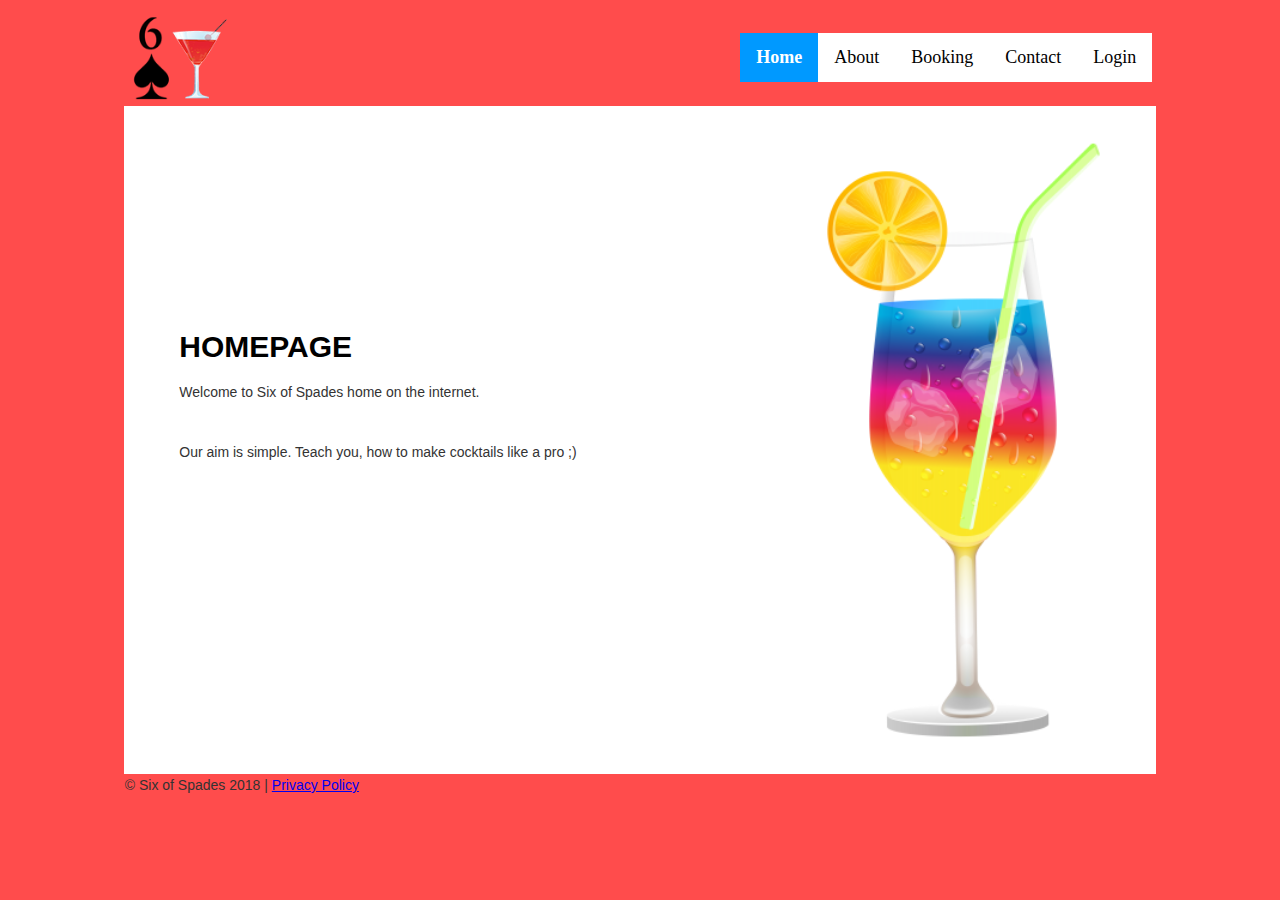
<file: index.html>
<html>
<head>
<meta http-equiv="Content-Type" content="text/html; charset=UTF-8" />
<title>Home | Six of Spades</title>
<link rel="icon" href="images/icon.ico" type="image/x-icon"/>
<link href="stylesheet.css" rel="stylesheet" type="text/css" />
</head>

<body>
<div align="center">
  <table width="82%" border="0">
    <tr>
      <td>
      <div style="float:left;"></div>
      
      <div style="float: right; font-family: Verdana, Geneva, sans-serif; font-size: 20px !important;"></div>
        
        
        
        </span>
        <table width="100%" border="0">
          <tr>
            <td width="114"><span style="float:left;"><a href="index.html"><img src="images/logo.png" width="104" height="86"></a></span></td>
            <td width="509"><div align="right">
              <ul>
                <li><a class="active" href="index.html">Home</a></li>
                <li><a href="about.html">About</a></li>
                <li><a href="booking.html">Booking</a></li>                <li><a href="contact.html">Contact</a>
                <li><a href="login.html">Login</a></li>
              </ul>
            </div>
            </td>
          </tr>
      </table></td>
    </tr>
    <tr>
      <td bgcolor="#FFFFFF"><p>&nbsp;</p>
        <div align="center">
          <table width="90%" border="0">
            <tr>
              <td width="70%" class="text"><h1>homepage</h1>
                <p>Welcome to Six of Spades home on the internet. </p>
                <p>&nbsp;</p>
                <p>Our aim is simple. Teach you, how to make cocktails like a pro ;) </p>
                <p>&nbsp;</p>
                <p>&nbsp;</p>
                <p>&nbsp;</p></td>
              <td width="30%"><div align="center"><img src="images/home-img.png" width="275" height="600" align="middle"></div></td>
            </tr>
          </table>
        </div>
      <p>&nbsp;</p></td>
    </tr>
    <tr>
      <td><p>© Six of Spades 2018 | <a href="privacypolicy.html">Privacy Policy</a></p></td>
    </tr>
  </table>
</div>
</body>
</html>
</file>
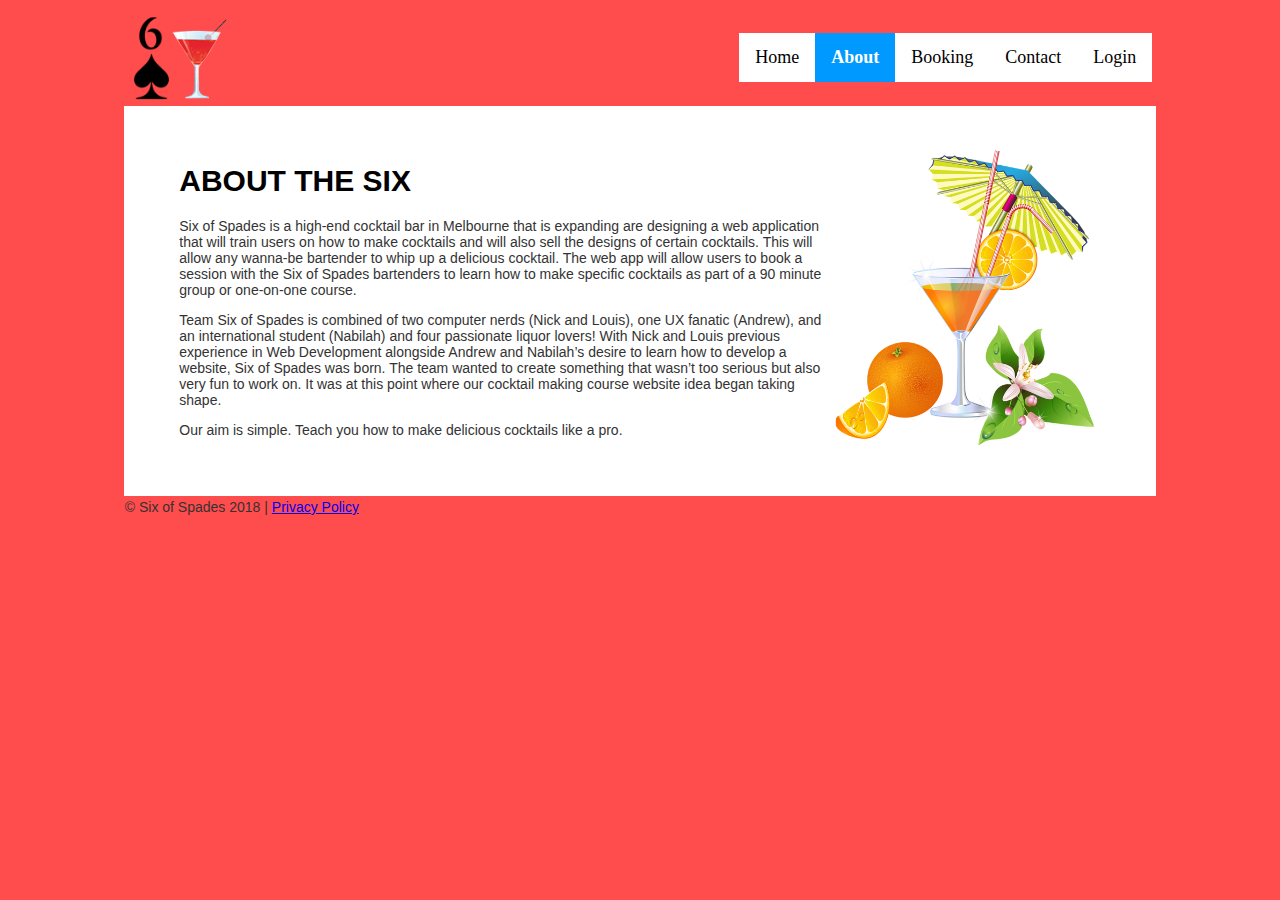
<file: about.html>
<html>
<head>
<meta http-equiv="Content-Type" content="text/html; charset=UTF-8" />
<title>About | Six of Spades</title>
<link rel="icon" href="images/icon.ico" type="image/x-icon"/>
<link href="stylesheet.css" rel="stylesheet" type="text/css" />
</head>

<body>
<div align="center">
  <table width="82%" border="0">
    <tr>
      <td>
      <div style="float:left;"></div>
      
      <div style="float: right; font-family: Verdana, Geneva, sans-serif; font-size: 20px !important;"></div>
        
        
        
        </span>
        <table width="100%" border="0">
          <tr>
            <td width="114"><span style="float:left;"><a href="index.html"><img src="images/logo.png" width="104" height="86"></a></span></td>
            <td width="509"><div align="right">
              <ul>
                <li><a href="index.html">Home</a></li>
                <li><a class="active" href="about.html">About</a></li>
                <li><a href="booking.html">Booking</a></li>                <li><a href="contact.html">Contact</a>
                <li><a href="login.html">Login</a></li>
              </ul>
            </div>
            </td>
          </tr>
      </table></td>
    </tr>
    <tr>
      <td bgcolor="#FFFFFF"><p>&nbsp;</p>
        <div align="center">
          <table width="90%" border="0">
            <tr>
              <td width="70%" class="text"><h1>About the Six</h1>
                <p>Six of Spades is a high-end cocktail bar in Melbourne that is expanding are designing a web application that will train users on how to make cocktails and will also sell the designs of certain cocktails. This will allow any wanna-be bartender to whip up a delicious cocktail. The web app will allow users to book a session with the Six of Spades bartenders to learn how to make specific cocktails as part of a 90 minute group or one-on-one course.</p>
              <p>Team Six of Spades is combined of two computer nerds (Nick and Louis), one UX fanatic (Andrew), and an international student (Nabilah) and four passionate liquor lovers! With Nick and Louis previous experience in Web Development alongside Andrew and Nabilah&rsquo;s desire to learn how to develop a website, Six of Spades was born. The team wanted to create something that wasn&rsquo;t too serious but also very fun to work on. It was at this point where our cocktail making course website idea began taking shape.</p>
              <p>Our aim is simple. Teach you how to make delicious cocktails like a pro.</p></td>
              <td width="30%"><div align="center"><img src="images/cocktail.png" width="275" height="322" align="middle"></div></td>
            </tr>
          </table>
        </div>
      <p>&nbsp;</p></td>
    </tr>
    <tr>
      <td><p>© Six of Spades 2018 | <a href="privacypolicy.html">Privacy Policy</a></p></td>
    </tr>
  </table>
</div>
</body>
</html>
</file>
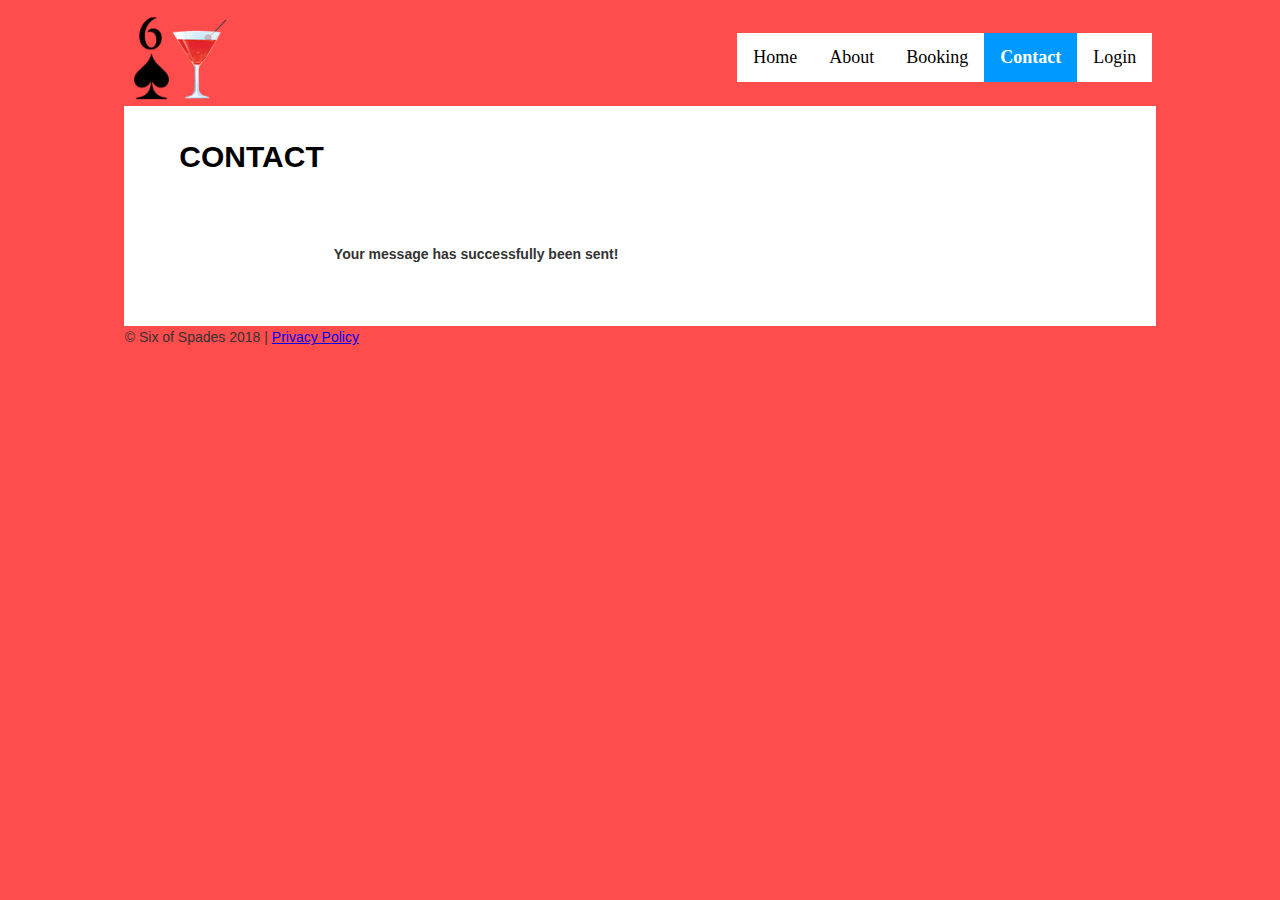
<file: contact-sent.html>
<html>
<head>
<meta http-equiv="Content-Type" content="text/html; charset=UTF-8" />
<title>Contact | Six of Spades</title>
<link rel="icon" href="images/icon.ico" type="image/x-icon"/>
<link href="stylesheet.css" rel="stylesheet" type="text/css" />
<style>
.button {
    background-color: #C00; 
    border: none;
    color: white;
    padding: 16px 32px;
    text-align: center;
    text-decoration: none;
    display: inline-block;
    font-size: 16px;
    margin: 4px 2px;
    -webkit-transition-duration: 0.4s; /* Safari */
    transition-duration: 0.4s;
    cursor: pointer;
}

.button1 {
    background-color: white; 
    color: black; 
    border: 2px solid #C00;
}

.button1:hover {
    background-color: #C00;
    color: white;
}

.button2 {
    background-color: white; 
    color: black; 
    border: 2px solid #008CBA;
}

.button2:hover {
    background-color: #008CBA;
    color: white;
}

</style>
</head>

<body>
<div align="center">
  <table width="82%" border="0">
    <tr>
      <td>
      <div style="float:left;"></div>
      
      <div style="float: right; font-family: Verdana, Geneva, sans-serif; font-size: 20px !important;"></div>
        
        
        
        </span>
        <table width="100%" border="0">
          <tr>
            <td width="114"><span style="float:left;"><a href="index.html"><img src="images/logo.png" width="104" height="86"></a></span></td>
            <td width="509"><div align="right">
              <ul>
                <li><a href="index.html">Home</a></li>
                <li><a href="about.html">About</a></li>
                <li><a href="booking.html">Booking</a></li> 
                <li><a class="active" href="contact.html">Contact</a>
                <li><a href="login.html">Login</a></li>
              </ul>
            </div>
            </td>
          </tr>
      </table></td>
    </tr>
    <tr>
      <td bgcolor="#FFFFFF"><p>&nbsp;</p>
        <div align="center">
        <table width="90%" border="0">
          <tr>
            <td><h1>Contact</h1>
              <p>&nbsp;</p>
              <p>&nbsp;</p></td>
            </tr>
        </table>
        </div>
       

        <div align="center">
          <table width="60%" border="0">
            <tr>
              <td><p><strong>Your message has successfully been sent!</strong></p></td>
            </tr>
          </table>
        </div>
        <p>
</p>
<p>&nbsp;</p>
<p>&nbsp;
</tr>
    <tr>
      <td><p>© Six of Spades 2018 | <a href="privacypolicy.html">Privacy Policy</a></p></td>
    </tr>
  </table>
  
</div>

</body>
</html>
</file>
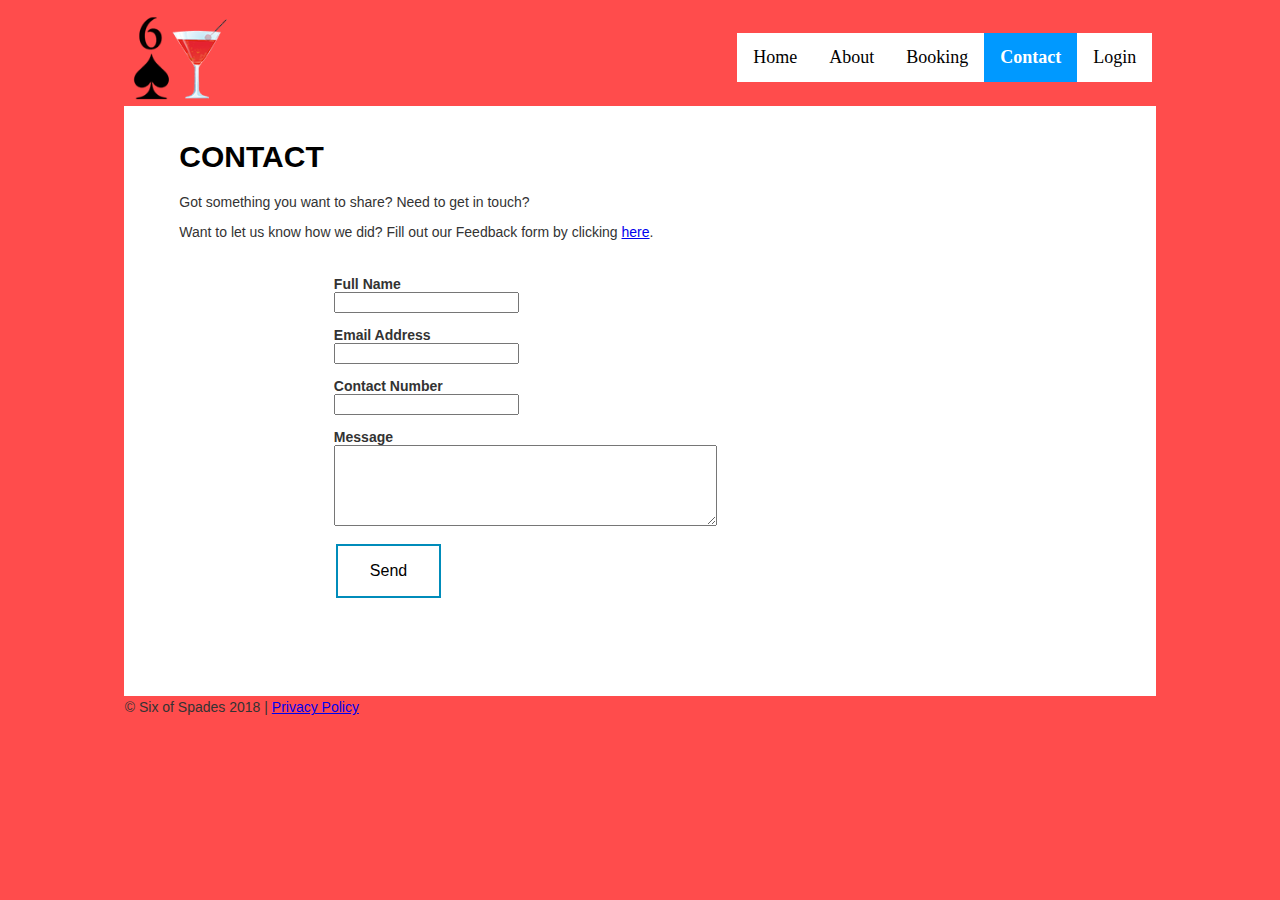
<file: contact.html>
<html>
<head>
<meta http-equiv="Content-Type" content="text/html; charset=UTF-8" />
<title>Contact | Six of Spades</title>
<link rel="icon" href="images/icon.ico" type="image/x-icon"/>
<link href="stylesheet.css" rel="stylesheet" type="text/css" />
<style>
.button {
    background-color: #C00; 
    border: none;
    color: white;
    padding: 16px 32px;
    text-align: center;
    text-decoration: none;
    display: inline-block;
    font-size: 16px;
    margin: 4px 2px;
    -webkit-transition-duration: 0.4s; /* Safari */
    transition-duration: 0.4s;
    cursor: pointer;
}

.button1 {
    background-color: white; 
    color: black; 
    border: 2px solid #C00;
}

.button1:hover {
    background-color: #C00;
    color: white;
}

.button2 {
    background-color: white; 
    color: black; 
    border: 2px solid #008CBA;
}

.button2:hover {
    background-color: #008CBA;
    color: white;
}

</style>
</head>

<body>
<div align="center">
  <table width="82%" border="0">
    <tr>
      <td>
      <div style="float:left;"></div>
      
      <div style="float: right; font-family: Verdana, Geneva, sans-serif; font-size: 20px !important;"></div>
        
        
        
        </span>
        <table width="100%" border="0">
          <tr>
            <td width="114"><span style="float:left;"><a href="index.html"><img src="images/logo.png" width="104" height="86"></a></span></td>
            <td width="509"><div align="right">
              <ul>
                <li><a href="index.html">Home</a></li>
                <li><a href="about.html">About</a></li>
                <li><a href="booking.html">Booking</a></li>
                <li><a class="active" href="contact.html">Contact</a>
                <li><a href="login.html">Login</a></li>
              </ul>
            </div>
            </td>
          </tr>
      </table></td>
    </tr>
    <tr>
      <td bgcolor="#FFFFFF"><p>&nbsp;</p>
        <div align="center">
        <table width="90%" border="0">
          <tr>
            <td><h1>Contact</h1>
              <p>Got something you want to share? Need to get in touch?</p>
              <p>Want to let us know how we did? Fill out our Feedback form by clicking <a href="feedback.html">here</a>.</p>
              <p>&nbsp;</p></td>
            </tr>
        </table>
        </div>
       

        <div align="center">
          <table width="60%" border="0">
            <tr>
              <td><p><strong>Full Name </strong>
                  <label for="username"></label>
                  <br>
                  <input type="text" name="username" id="username">
                </p>
                <p><strong>Email Address
                    <br>
                  <input type="text" name="username2" id="username2">
                </strong></p>
                <p><strong>Contact Number 
                    <br>
                    <input type="text" name="username3" id="username3">
                </strong></p>
                <p><strong>Message</strong><br>
<label for="message"></label>
                  <textarea name="message" id="message" cols="45" rows="5"></textarea>
                </p>
                <p><strong>                </strong> </p>
                <p><a href="contact-sent.html"><button class="button button2">Send</button> </a></p>
              <p>&nbsp;</p></td>
            </tr>
          </table>
        </div>
        <p>
</p>
<p>&nbsp;</p>
<p>&nbsp;
</tr>
    <tr>
      <td><p>© Six of Spades 2018 | <a href="privacypolicy.html">Privacy Policy</a></p></td>
    </tr>
  </table>
  
</div>

</body>
</html>
</file>
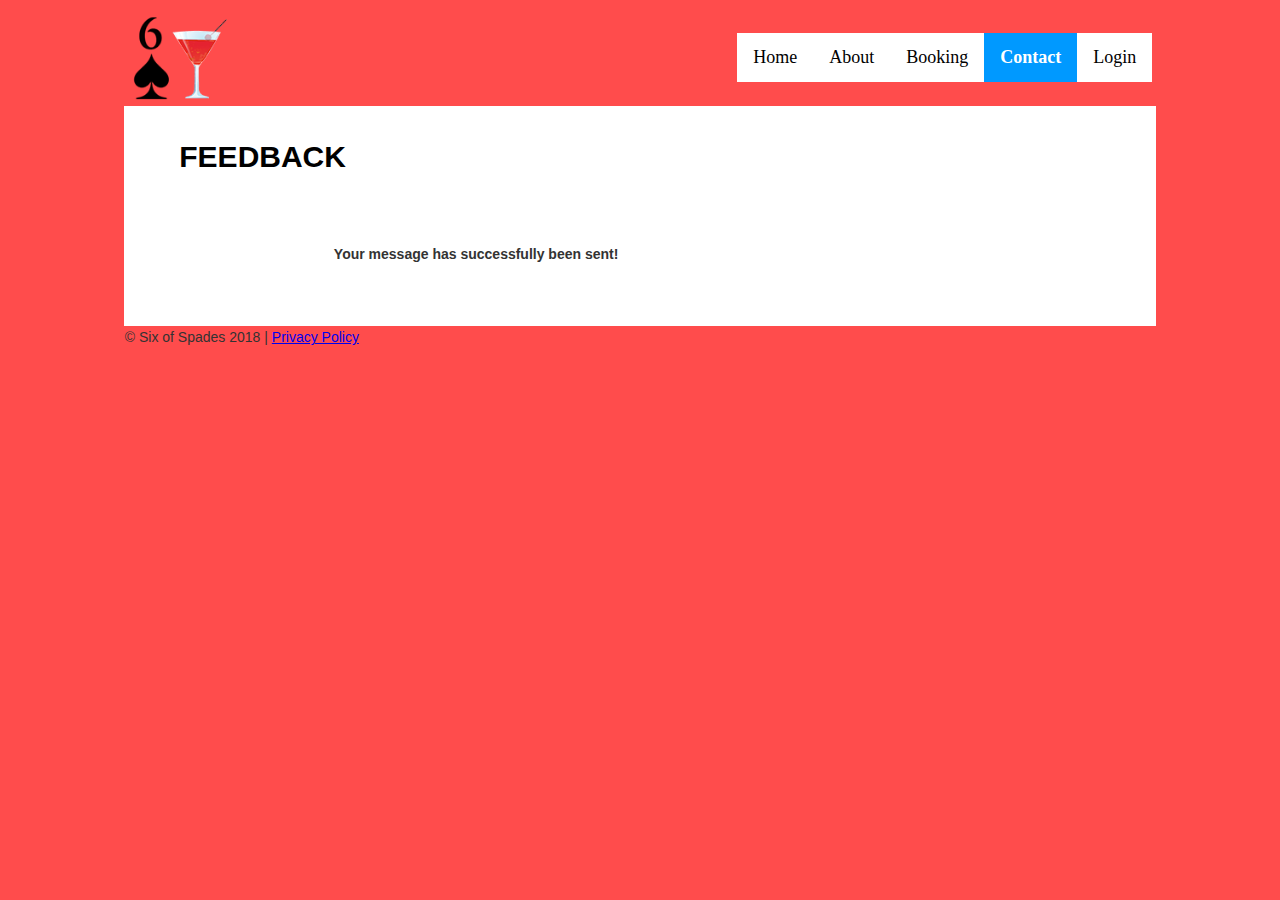
<file: feedback-sent.html>
<html>
<head>
<meta http-equiv="Content-Type" content="text/html; charset=UTF-8" />
<title>Feedback | Six of Spades</title>
<link rel="icon" href="images/icon.ico" type="image/x-icon"/>
<link href="stylesheet.css" rel="stylesheet" type="text/css" />
<style>
.button {
    background-color: #C00; 
    border: none;
    color: white;
    padding: 16px 32px;
    text-align: center;
    text-decoration: none;
    display: inline-block;
    font-size: 16px;
    margin: 4px 2px;
    -webkit-transition-duration: 0.4s; /* Safari */
    transition-duration: 0.4s;
    cursor: pointer;
}

.button1 {
    background-color: white; 
    color: black; 
    border: 2px solid #C00;
}

.button1:hover {
    background-color: #C00;
    color: white;
}

.button2 {
    background-color: white; 
    color: black; 
    border: 2px solid #008CBA;
}

.button2:hover {
    background-color: #008CBA;
    color: white;
}

</style>
</head>

<body>
<div align="center">
  <table width="82%" border="0">
    <tr>
      <td>
      <div style="float:left;"></div>
      
      <div style="float: right; font-family: Verdana, Geneva, sans-serif; font-size: 20px !important;"></div>
        
        
        
        </span>
        <table width="100%" border="0">
          <tr>
            <td width="114"><span style="float:left;"><a href="index.html"><img src="images/logo.png" width="104" height="86"></a></span></td>
            <td width="509"><div align="right">
              <ul>
                <li><a href="index.html">Home</a></li>
                <li><a href="about.html">About</a></li>
                <li><a href="booking.html">Booking</a></li> 
                <li><a class="active" href="contact.html">Contact</a>
                <li><a href="login.html">Login</a></li>
              </ul>
            </div>
            </td>
          </tr>
      </table></td>
    </tr>
    <tr>
      <td bgcolor="#FFFFFF"><p>&nbsp;</p>
        <div align="center">
        <table width="90%" border="0">
          <tr>
            <td><h1>Feedback</h1>
              <p>&nbsp;</p>
              <p>&nbsp;</p></td>
            </tr>
        </table>
        </div>
       

        <div align="center">
          <table width="60%" border="0">
            <tr>
              <td><p><strong>Your message has successfully been sent!</strong></p></td>
            </tr>
          </table>
        </div>
        <p>
</p>
<p>&nbsp;</p>
<p>&nbsp;
</tr>
    <tr>
      <td><p>© Six of Spades 2018 | <a href="privacypolicy.html">Privacy Policy</a></p></td>
    </tr>
  </table>
  
</div>

</body>
</html>
</file>
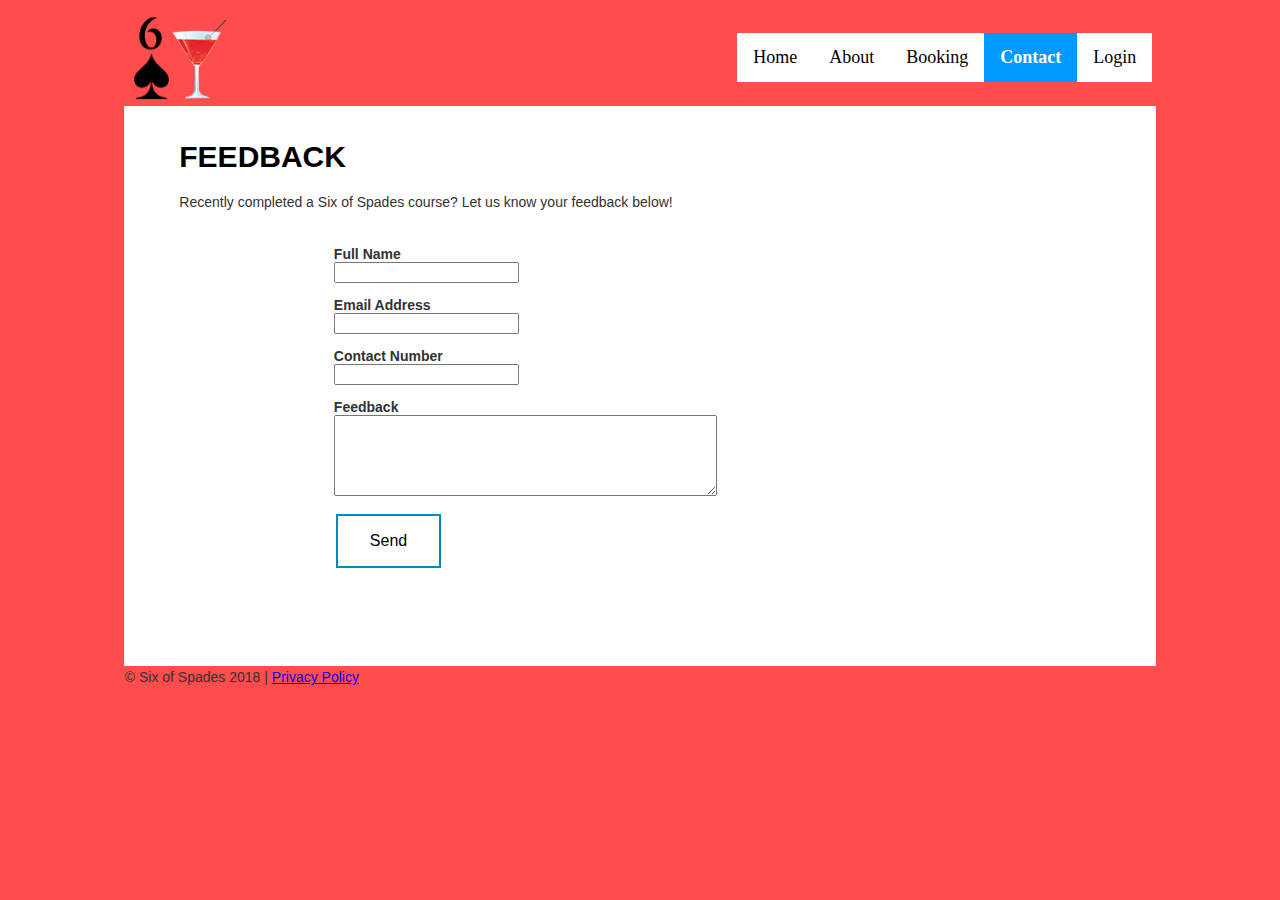
<file: feedback.html>
<html>
<head>
<meta http-equiv="Content-Type" content="text/html; charset=UTF-8" />
<title>Feedback | Six of Spades</title>
<link rel="icon" href="images/icon.ico" type="image/x-icon"/>
<link href="stylesheet.css" rel="stylesheet" type="text/css" />
<style>
.button {
    background-color: #C00; 
    border: none;
    color: white;
    padding: 16px 32px;
    text-align: center;
    text-decoration: none;
    display: inline-block;
    font-size: 16px;
    margin: 4px 2px;
    -webkit-transition-duration: 0.4s; /* Safari */
    transition-duration: 0.4s;
    cursor: pointer;
}

.button1 {
    background-color: white; 
    color: black; 
    border: 2px solid #C00;
}

.button1:hover {
    background-color: #C00;
    color: white;
}

.button2 {
    background-color: white; 
    color: black; 
    border: 2px solid #008CBA;
}

.button2:hover {
    background-color: #008CBA;
    color: white;
}

</style>
</head>

<body>
<div align="center">
  <table width="82%" border="0">
    <tr>
      <td>
      <div style="float:left;"></div>
      
      <div style="float: right; font-family: Verdana, Geneva, sans-serif; font-size: 20px !important;"></div>
        
        
        
        </span>
        <table width="100%" border="0">
          <tr>
            <td width="114"><span style="float:left;"><a href="index.html"><img src="images/logo.png" width="104" height="86"></a></span></td>
            <td width="509"><div align="right">
              <ul>
                <li><a href="index.html">Home</a></li>
                <li><a href="about.html">About</a></li>
                <li><a href="booking.html">Booking</a></li>
                <li><a class="active" href="contact.html">Contact</a>
                <li><a href="login.html">Login</a></li>
              </ul>
            </div>
            </td>
          </tr>
      </table></td>
    </tr>
    <tr>
      <td bgcolor="#FFFFFF"><p>&nbsp;</p>
        <div align="center">
        <table width="90%" border="0">
          <tr>
            <td><h1>feedback</h1>
              <p>Recently completed a Six of Spades course? Let us know your feedback below!</p>
              <p>&nbsp;</p></td>
            </tr>
        </table>
        </div>
       

        <div align="center">
          <table width="60%" border="0">
            <tr>
              <td><p><strong>Full Name </strong>
                  <label for="username"></label>
                  <br>
                  <input type="text" name="username" id="username">
                </p>
                <p><strong>Email Address
                    <br>
                  <input type="text" name="username2" id="username2">
                </strong></p>
                <p><strong>Contact Number 
                    <br>
                    <input type="text" name="username3" id="username3">
                </strong></p>
                <p><strong>Feedback</strong><br>
<label for="message"></label>
                  <textarea name="message" id="message" cols="45" rows="5"></textarea>
                </p>
                <p><strong>                </strong> </p>
                <p><a href="feedback-sent.html"><button class="button button2">Send</button> </a></p>
              <p>&nbsp;</p></td>
            </tr>
          </table>
        </div>
        <p>
</p>
<p>&nbsp;</p>
<p>&nbsp;
</tr>
    <tr>
      <td><p>© Six of Spades 2018 | <a href="privacypolicy.html">Privacy Policy</a></p></td>
    </tr>
  </table>
  
</div>

</body>
</html>
</file>
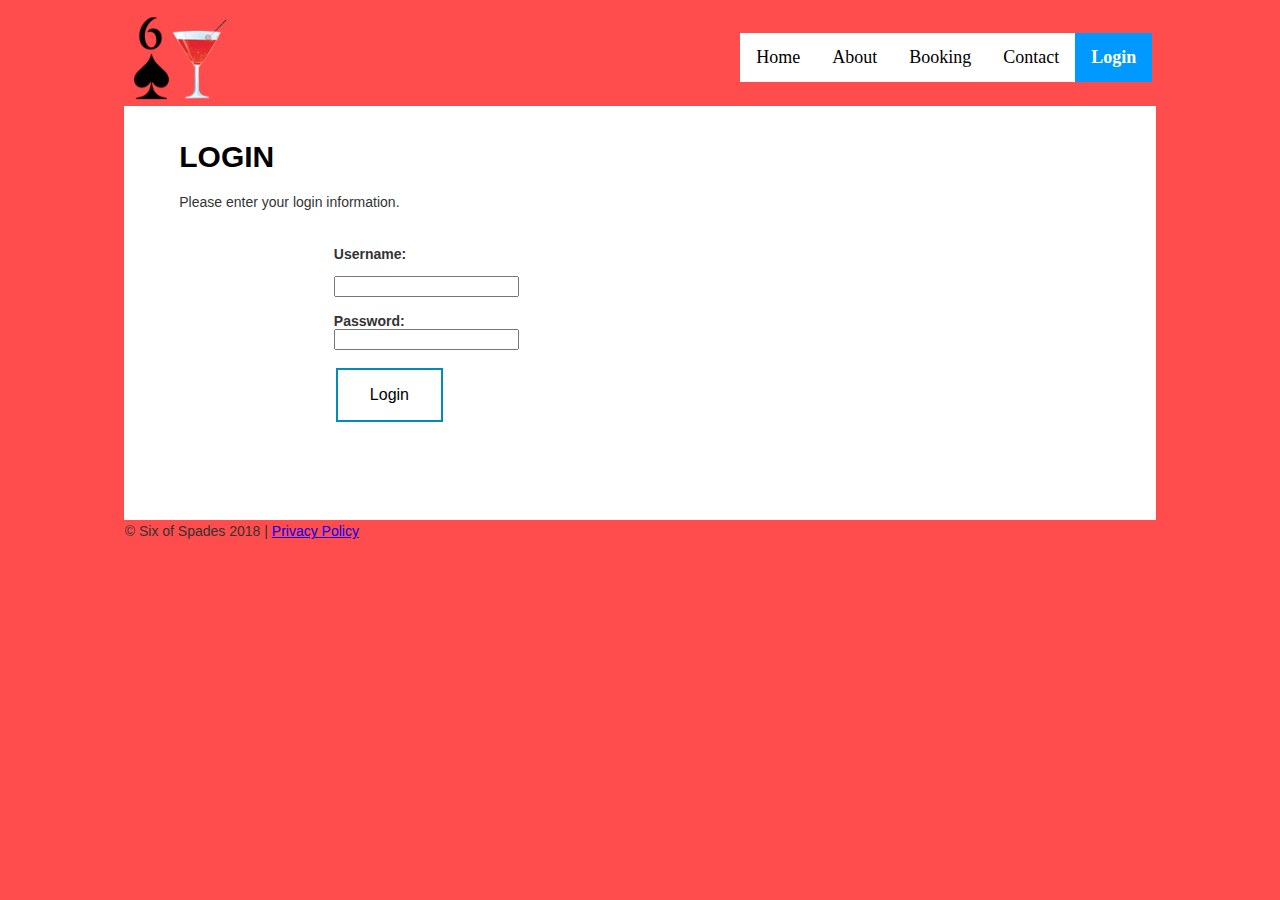
<file: login.html>
<html>
<head>
<meta http-equiv="Content-Type" content="text/html; charset=UTF-8" />
<title>Login | Six of Spades</title>
<link rel="icon" href="images/icon.ico" type="image/x-icon"/>
<link href="stylesheet.css" rel="stylesheet" type="text/css" />
<style>
.button {
    background-color: #C00; 
    border: none;
    color: white;
    padding: 16px 32px;
    text-align: center;
    text-decoration: none;
    display: inline-block;
    font-size: 16px;
    margin: 4px 2px;
    -webkit-transition-duration: 0.4s; /* Safari */
    transition-duration: 0.4s;
    cursor: pointer;
}

.button1 {
    background-color: white; 
    color: black; 
    border: 2px solid #C00;
}

.button1:hover {
    background-color: #C00;
    color: white;
}

.button2 {
    background-color: white; 
    color: black; 
    border: 2px solid #008CBA;
}

.button2:hover {
    background-color: #008CBA;
    color: white;
}

</style>
</head>

<body>
<div align="center">
  <table width="82%" border="0">
    <tr>
      <td>
      <div style="float:left;"></div>
      
      <div style="float: right; font-family: Verdana, Geneva, sans-serif; font-size: 20px !important;"></div>
        
        
        
        </span>
        <table width="100%" border="0">
          <tr>
            <td width="114"><span style="float:left;"><a href="index.html"><img src="images/logo.png" width="104" height="86"></a></span></td>
            <td width="509"><div align="right">
              <ul>
                <li><a href="index.html">Home</a></li>
                <li><a href="about.html">About</a></li>
                <li><a href="booking.html">Booking</a></li>                <li><a href="contact.html">Contact</a>
                <li><a class="active" href="login.html">Login</a></li>
              </ul>
            </div>
            </td>
          </tr>
      </table></td>
    </tr>
    <tr>
      <td bgcolor="#FFFFFF"><p>&nbsp;</p>
        <div align="center">
        <table width="90%" border="0">
          <tr>
            <td><h1>Login</h1>
              <p>Please enter your login information.</p>
              <p>&nbsp;</p></td>
            </tr>
        </table>
        </div>
       

        <div align="center">
          <table width="60%" border="0">
            <tr>
              <td><p><strong>Username:<br>
              </strong></p>
                <form name="form1" method="post" action="">
                  <label for="username"></label>
                  <input type="text" name="username" id="username">
                </form>
                <p><strong>Password:<br>
                  <input type="password" name="username2" id="username2">
                </strong></p>
                <p><button class="button button2">Login</button> </p>
              <p>&nbsp;</p></td>
            </tr>
          </table>
        </div>
        <p>
</p>
<p>&nbsp;</p>
<p>&nbsp;
</tr>
    <tr>
      <td><p>© Six of Spades 2018 | <a href="privacypolicy.html">Privacy Policy</a></p></td>
    </tr>
  </table>
  
</div>

</body>
</html>
</file>
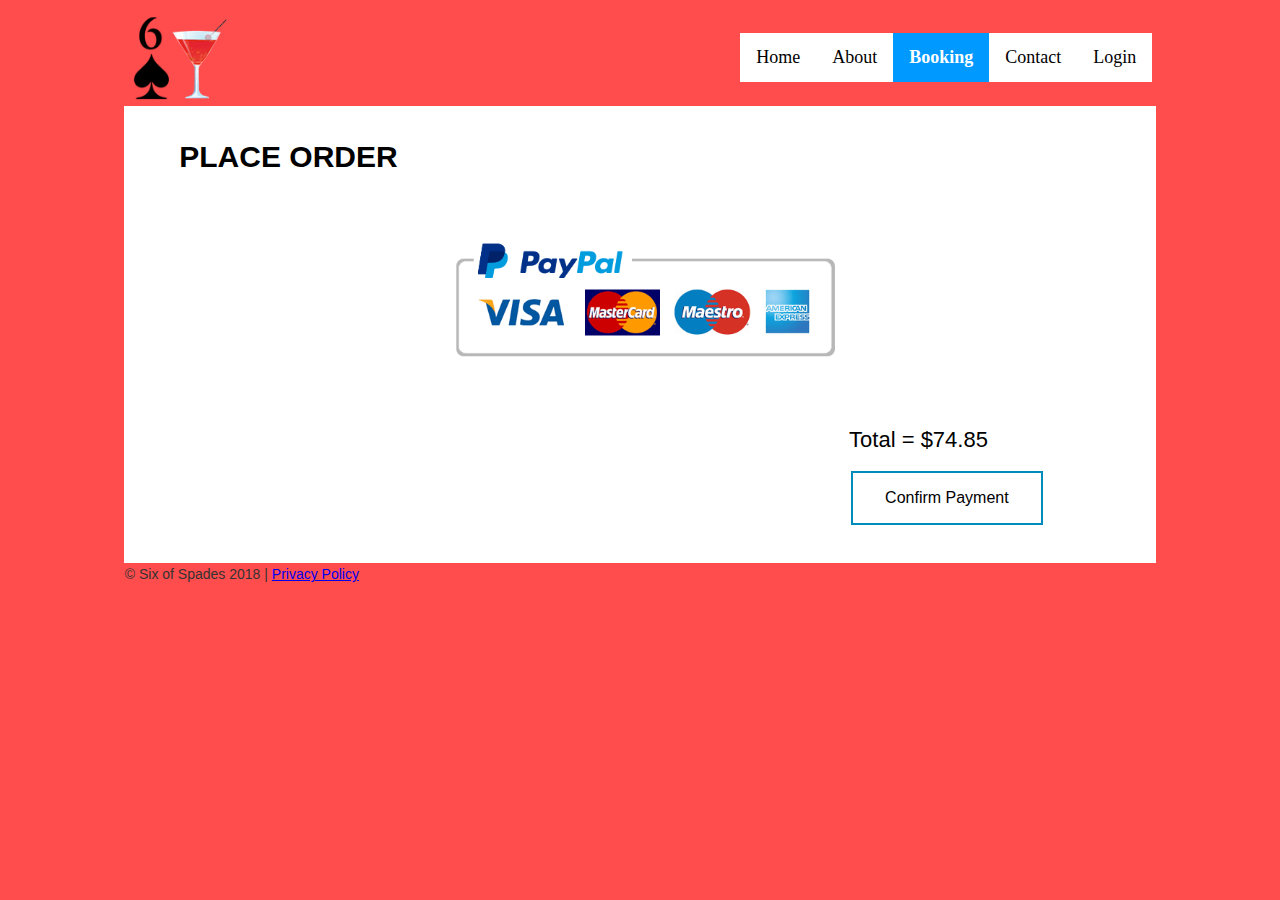
<file: payment.html>
<html>
<head>
<meta http-equiv="Content-Type" content="text/html; charset=UTF-8" />
<title>Payment | Six of Spades</title>
<link rel="icon" href="images/icon.ico" type="image/x-icon"/>
<link href="stylesheet.css" rel="stylesheet" type="text/css" />
<style>
.button {
    background-color: #C00; 
    border: none;
    color: white;
    padding: 16px 32px;
    text-align: center;
    text-decoration: none;
    display: inline-block;
    font-size: 16px;
    margin: 4px 2px;
    -webkit-transition-duration: 0.4s; /* Safari */
    transition-duration: 0.4s;
    cursor: pointer;
}

.button1 {
    background-color: white; 
    color: black; 
    border: 2px solid #C00;
}

.button1:hover {
    background-color: #C00;
    color: white;
}

.button2 {
    background-color: white; 
    color: black; 
    border: 2px solid #008CBA;
}

.button2:hover {
    background-color: #008CBA;
    color: white;
}

</style>
</head>

<body>
<div align="center">
  <table width="82%" border="0">
    <tr>
      <td>
      <div style="float:left;"></div>
      
      <div style="float: right; font-family: Verdana, Geneva, sans-serif; font-size: 20px !important;"></div>
        
        
        
        </span>
        <table width="100%" border="0">
          <tr>
            <td width="114"><span style="float:left;"><a href="index.html"><img src="images/logo.png" width="104" height="86"></a></span></td>
            <td width="509"><div align="right">
              <ul>
                <li><a href="index.html">Home</a></li>
                <li><a href="about.html">About</a></li>
                <li><a class="active" href="booking.html">Booking</a></li>                <li><a href="contact.html">Contact</a>
                <li><a href="login.html">Login</a></li>
              </ul>
            </div>
            </td>
          </tr>
      </table></td>
    </tr>
    <tr>
      <td bgcolor="#FFFFFF"><p>&nbsp;</p>
        <div align="center">
        <table width="90%" border="0">
          <tr>
            <td><h1>Place order</h1>
              <p>&nbsp;</p></td>
            </tr>
        </table>
        </div>
        

        <div align="center"></div>
        <p align="center"><img src="images/paywpaypal.png" width="429" height="153"></p>
<p>&nbsp;</p>
<div align="right">
  <table width="30%" border="0">
    <tr>
      <td><p><span class="price">Total = $74.85</span><br>
      </p><a href="orderconfirmed.html"><button class="button button2">Confirm Payment</button></a></td>
      </tr>
  </table>
</div>
		<p>&nbsp;
      </tr>
    <tr>
      <td><p>© Six of Spades 2018 | <a href="privacypolicy.html">Privacy Policy</a></p></td>
    </tr>
  </table>
  
</div>

</body>
</html>
</file>
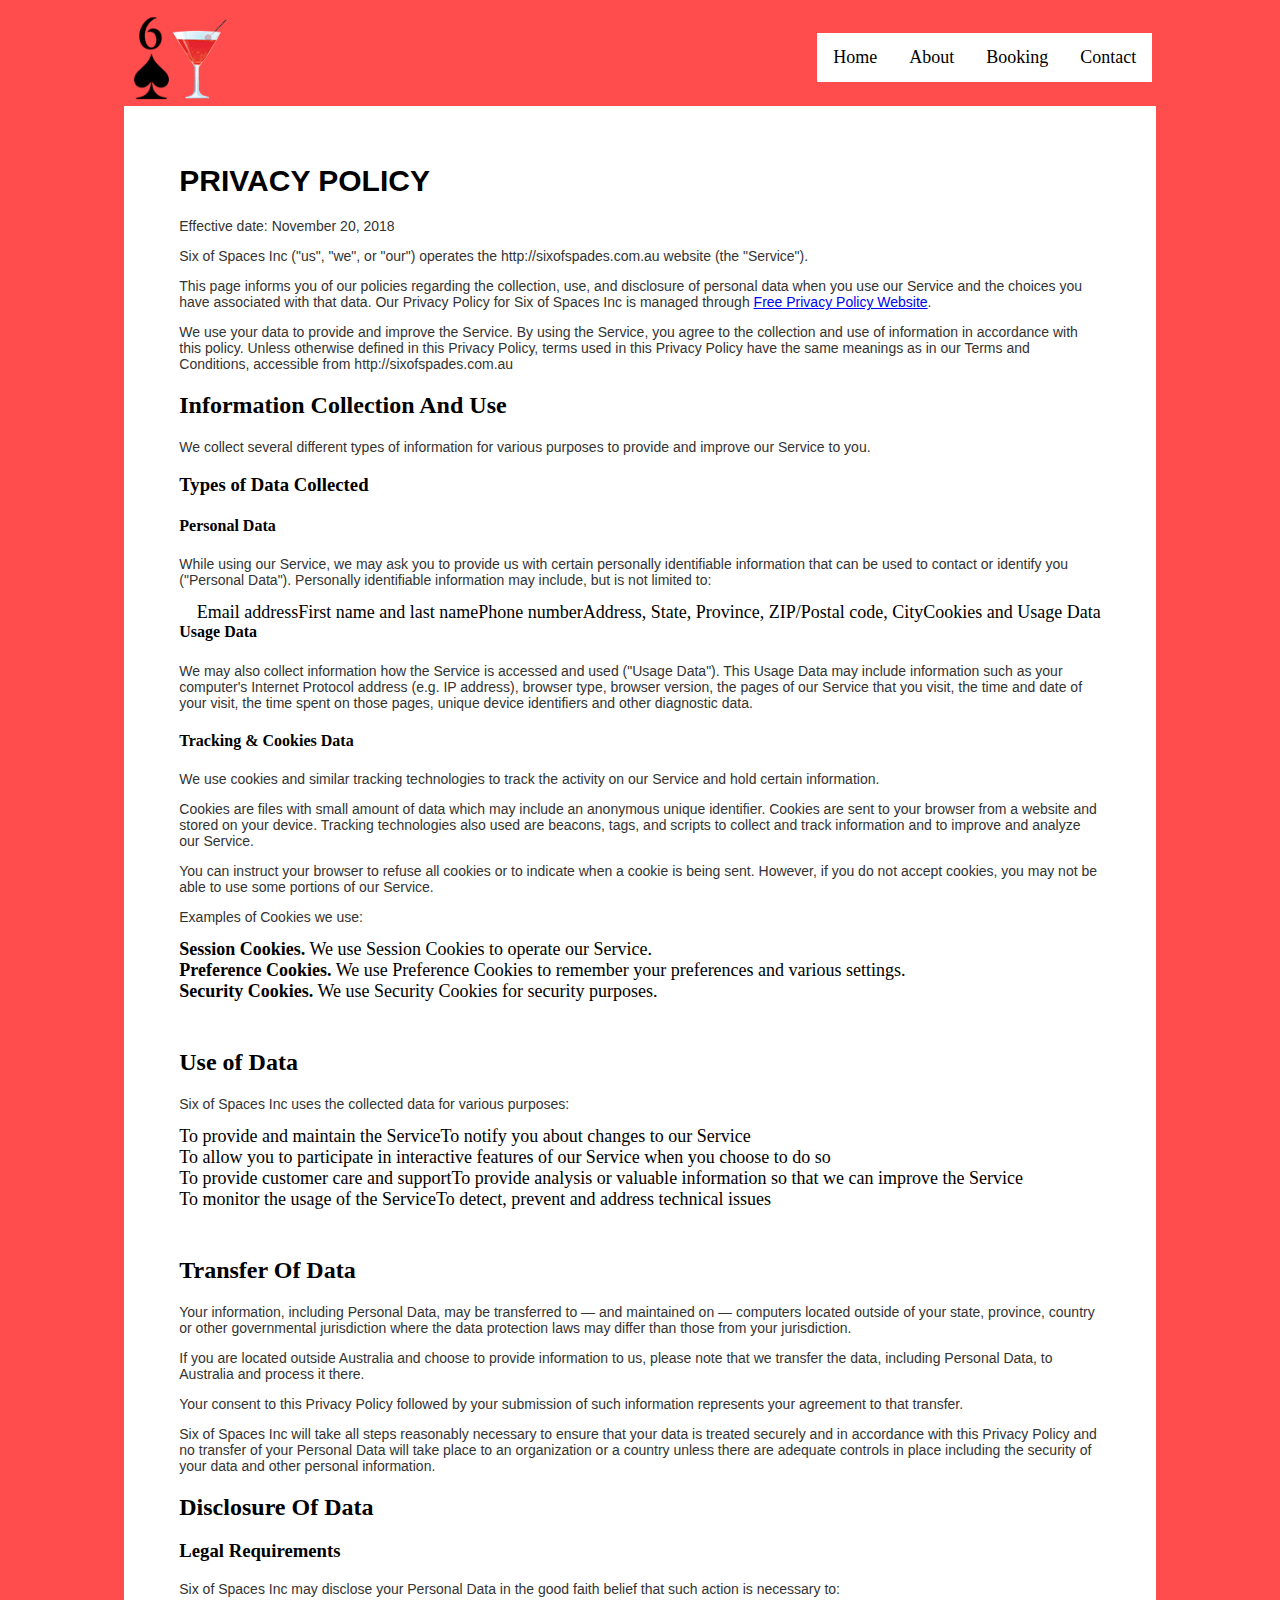
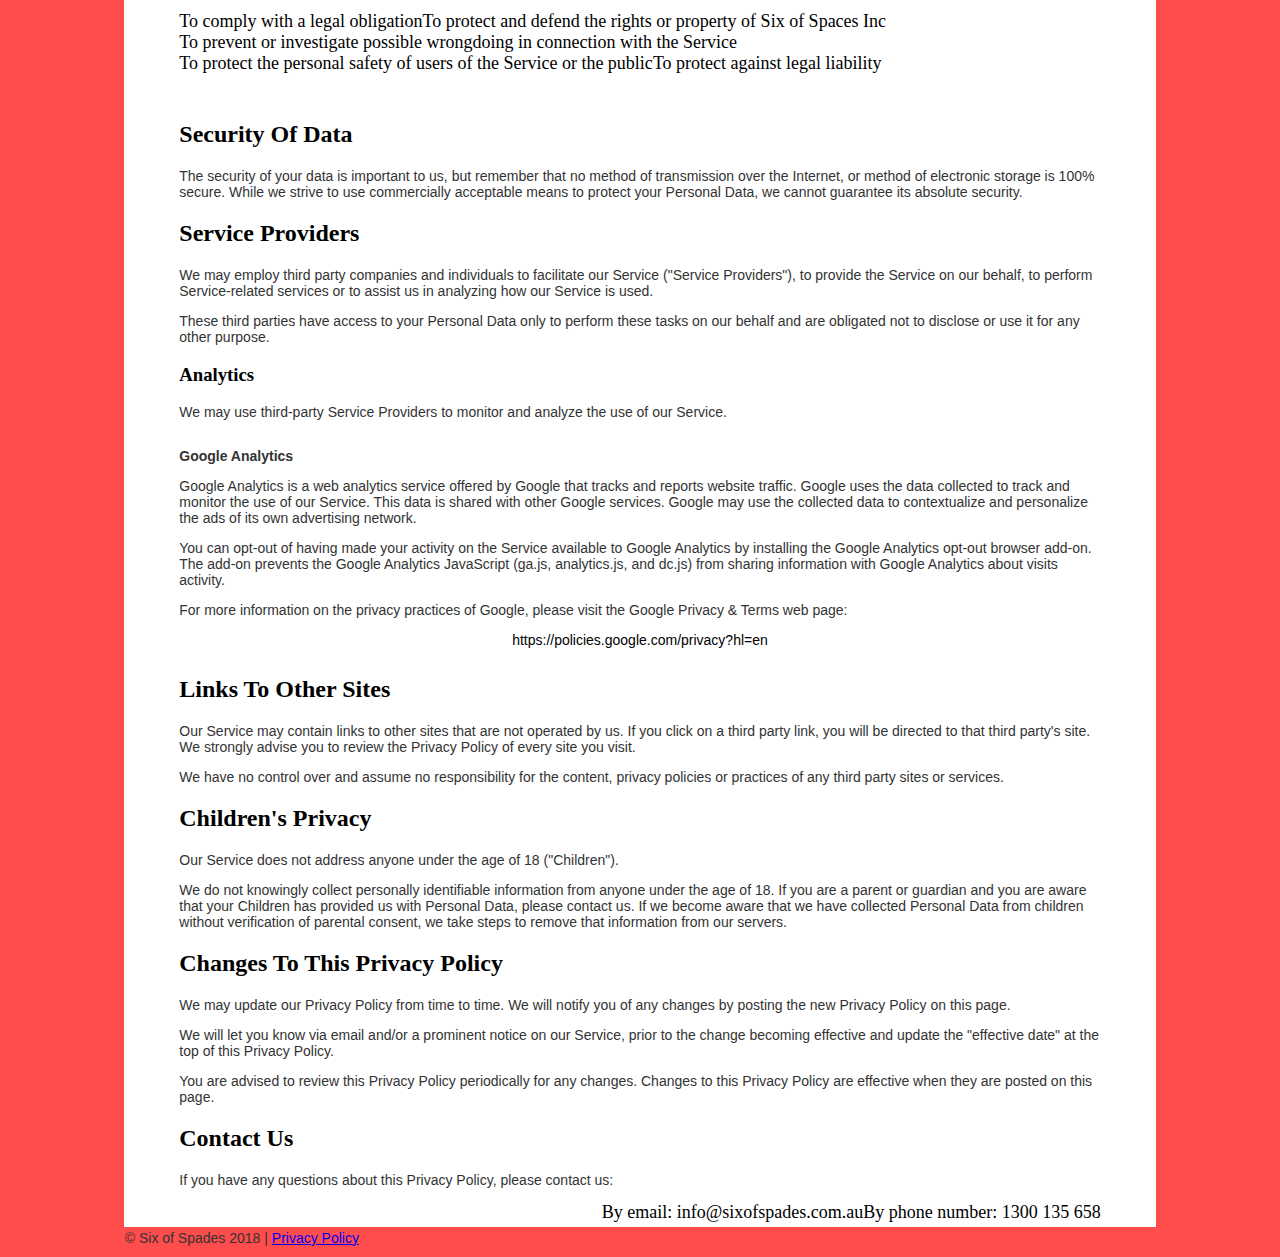
<file: privacypolicy.html>
<html>
<head>
<meta http-equiv="Content-Type" content="text/html; charset=UTF-8" />
<title>Privacy Policy | Six of Spades</title>
<link rel="icon" href="images/icon.ico" type="image/x-icon"/>
<link href="stylesheet.css" rel="stylesheet" type="text/css" />
</head>

<body>
<div align="center">
  <table width="82%" border="0">
    <tr>
      <td>
      <div style="float:left;"></div>
      
      <div style="float: right; font-family: Verdana, Geneva, sans-serif; font-size: 20px !important;"></div>
        
        
        
        </span>
        <table width="100%" border="0">
          <tr>
            <td width="114"><span style="float:left;"><a href="index.html"><img src="images/logo.png" width="104" height="86"></a></span></td>
            <td width="509"><div align="right">
              <ul>
                <li><a href="index.html">Home</a></li>
                <li><a href="about.html">About</a></li>
                <li><a href="booking.html">Booking</a></li>
                <li><a href="contact.html">Contact</a></li>
              </ul>
            </div>
            </td>
          </tr>
      </table></td>
    </tr>
    <tr>
      <td bgcolor="#FFFFFF"><div align="center">
        <table width="90%" border="0">
          <tr>
            <td><h1>&nbsp;</h1>
              <h1>Privacy Policy</h1>
              
              
              <p>Effective date: November 20, 2018</p>
              
              
              <p>Six of Spaces Inc ("us", "we", or "our") operates the http://sixofspades.com.au website (the "Service").</p>
              
              <p>This page informs you of our policies regarding the collection, use, and disclosure of personal data when you use our Service and the choices you have associated with that data. Our Privacy Policy  for Six of Spaces Inc is managed through <a href="https://www.freeprivacypolicy.com/free-privacy-policy-generator.php">Free Privacy Policy Website</a>.</p>
              
              <p>We use your data to provide and improve the Service. By using the Service, you agree to the collection and use of information in accordance with this policy. Unless otherwise defined in this Privacy Policy, terms used in this Privacy Policy have the same meanings as in our Terms and Conditions, accessible from http://sixofspades.com.au</p>
              
              
              <h2>Information Collection And Use</h2>
              
              <p>We collect several different types of information for various purposes to provide and improve our Service to you.</p>
              
              <h3>Types of Data Collected</h3>
              
              <h4>Personal Data</h4>
              
              <p>While using our Service, we may ask you to provide us with certain personally identifiable information that can be used to contact or identify you ("Personal Data"). Personally identifiable information may include, but is not limited to:</p>
              
              <ul>
                <li>Email address</li><li>First name and last name</li><li>Phone number</li><li>Address, State, Province, ZIP/Postal code, City</li><li>Cookies and Usage Data</li>
                </ul>
              
              <h4>Usage Data</h4>
              
              <p>We may also collect information how the Service is accessed and used ("Usage Data"). This Usage Data may include information such as your computer's Internet Protocol address (e.g. IP address), browser type, browser version, the pages of our Service that you visit, the time and date of your visit, the time spent on those pages, unique device identifiers and other diagnostic data.</p>
              
              <h4>Tracking & Cookies Data</h4>
              <p>We use cookies and similar tracking technologies to track the activity on our Service and hold certain information.</p>
              <p>Cookies are files with small amount of data which may include an anonymous unique identifier. Cookies are sent to your browser from a website and stored on your device. Tracking technologies also used are beacons, tags, and scripts to collect and track information and to improve and analyze our Service.</p>
              <p>You can instruct your browser to refuse all cookies or to indicate when a cookie is being sent. However, if you do not accept cookies, you may not be able to use some portions of our Service.</p>
              <p>Examples of Cookies we use:</p>
              <ul>
                <li><strong>Session Cookies.</strong> We use Session Cookies to operate our Service.</li>
                <li><strong>Preference Cookies.</strong> We use Preference Cookies to remember your preferences and various settings.</li>
                <li><strong>Security Cookies.</strong> We use Security Cookies for security purposes.</li>
                </ul>
              
              <h2>&nbsp;</h2>
              <h2>Use of Data</h2>
              
              <p>Six of Spaces Inc uses the collected data for various purposes:</p>    
              <ul>
                <li>To provide and maintain the Service</li>
                <li>To notify you about changes to our Service</li>
                <li>To allow you to participate in interactive features of our Service when you choose to do so</li>
                <li>To provide customer care and support</li>
                <li>To provide analysis or valuable information so that we can improve the Service</li>
                <li>To monitor the usage of the Service</li>
                <li>To detect, prevent and address technical issues</li>
                </ul>
              
              <h2>&nbsp;</h2>
              <h2>Transfer Of Data</h2>
              <p>Your information, including Personal Data, may be transferred to — and maintained on — computers located outside of your state, province, country or other governmental jurisdiction where the data protection laws may differ than those from your jurisdiction.</p>
              <p>If you are located outside Australia and choose to provide information to us, please note that we transfer the data, including Personal Data, to Australia and process it there.</p>
              <p>Your consent to this Privacy Policy followed by your submission of such information represents your agreement to that transfer.</p>
              <p>Six of Spaces Inc will take all steps reasonably necessary to ensure that your data is treated securely and in accordance with this Privacy Policy and no transfer of your Personal Data will take place to an organization or a country unless there are adequate controls in place including the security of your data and other personal information.</p>
              
              <h2>Disclosure Of Data</h2>
              
              <h3>Legal Requirements</h3>
              <p>Six of Spaces Inc may disclose your Personal Data in the good faith belief that such action is necessary to:</p>
              <ul>
                <li>To comply with a legal obligation</li>
                <li>To protect and defend the rights or property of Six of Spaces Inc</li>
                <li>To prevent or investigate possible wrongdoing in connection with the Service</li>
                <li>To protect the personal safety of users of the Service or the public</li>
                <li>To protect against legal liability</li>
                </ul>
              
              <h2>&nbsp;</h2>
              <h2>Security Of Data</h2>
              <p>The security of your data is important to us, but remember that no method of transmission over the Internet, or method of electronic storage is 100% secure. While we strive to use commercially acceptable means to protect your Personal Data, we cannot guarantee its absolute security.</p>
              
              <h2>Service Providers</h2>
              <p>We may employ third party companies and individuals to facilitate our Service ("Service Providers"), to provide the Service on our behalf, to perform Service-related services or to assist us in analyzing how our Service is used.</p>
              <p>These third parties have access to your Personal Data only to perform these tasks on our behalf and are obligated not to disclose or use it for any other purpose.</p>
              
              <h3>Analytics</h3>
              <p>We may use third-party Service Providers to monitor and analyze the use of our Service.</p>    
              <ul>
                <li>
                  <p><strong>Google Analytics</strong></p>
                  <p>Google Analytics is a web analytics service offered by Google that tracks and reports website traffic. Google uses the data collected to track and monitor the use of our Service. This data is shared with other Google services. Google may use the collected data to contextualize and personalize the ads of its own advertising network.</p>
                  <p>You can opt-out of having made your activity on the Service available to Google Analytics by installing the Google Analytics opt-out browser add-on. The add-on prevents the Google Analytics JavaScript (ga.js, analytics.js, and dc.js) from sharing information with Google Analytics about visits activity.</p>                <p>For more information on the privacy practices of Google, please visit the Google Privacy & Terms web page: <a href="https://policies.google.com/privacy?hl=en">https://policies.google.com/privacy?hl=en</a></p>
                  </li>
                </ul>
              
              
              <h2>Links To Other Sites</h2>
              <p>Our Service may contain links to other sites that are not operated by us. If you click on a third party link, you will be directed to that third party's site. We strongly advise you to review the Privacy Policy of every site you visit.</p>
              <p>We have no control over and assume no responsibility for the content, privacy policies or practices of any third party sites or services.</p>
              
              
              <h2>Children's Privacy</h2>
              <p>Our Service does not address anyone under the age of 18 ("Children").</p>
              <p>We do not knowingly collect personally identifiable information from anyone under the age of 18. If you are a parent or guardian and you are aware that your Children has provided us with Personal Data, please contact us. If we become aware that we have collected Personal Data from children without verification of parental consent, we take steps to remove that information from our servers.</p>
              
              
              <h2>Changes To This Privacy Policy</h2>
              <p>We may update our Privacy Policy from time to time. We will notify you of any changes by posting the new Privacy Policy on this page.</p>
              <p>We will let you know via email and/or a prominent notice on our Service, prior to the change becoming effective and update the "effective date" at the top of this Privacy Policy.</p>
              <p>You are advised to review this Privacy Policy periodically for any changes. Changes to this Privacy Policy are effective when they are posted on this page.</p>
              
              
              <h2>Contact Us</h2>
              <p>If you have any questions about this Privacy Policy, please contact us:</p>
              <ul>
                <li>By email: info@sixofspades.com.au</li>
                
                <li>By phone number: 1300 135 658</li>
              </ul></td>
            </tr>
        </table>
      </div></td>
    </tr>
    <tr>
      <td><p>© Six of Spades 2018 | <a href="privacypolicy.html">Privacy Policy</a></p></td>
    </tr>
  </table>
</div>
</body>
</html>
</file>
<file: stylesheet.css>
body {
    background-color: #FF4C4C;
}

.a {
	colour: #000000 !important;
	
}

p {
	font-family: Tahoma, Geneva, sans-serif;
	font-size: 14px;
	color: #333;
}

h1 {
	font-size: 30px;
	text-transform: uppercase;
	font-family: Verdana, Geneva, sans-serif !important;
}
	
	
ul {
    list-style-type: none;
    margin: 0;
    padding: 0;
    background-color: #ffffff;
	float:right;
	font-family: "Verdana";	
	font-size: 18px;
}

li {
    float: left;
}

li a {
    display: block;
    color: #000000;
	background-color: #fff;
    text-align: center;
    padding: 14px 16px;
    text-decoration: none;
	
}

li a:hover:not(.active) {
	background-color: #09F;
	color: #ffffff;

}

.active {
    background-color: #09F	;
	color: #ffffff;
	font-weight: bold;
}
.text {
	font-family: Verdana, Geneva, sans-serif;
}


.tab {
    overflow: hidden;
    border: 0px;
    background-color: #f1f1f1;
}

.tab button {
    background-color: inherit;
    float: left;
    border: none;
    outline: none;
    cursor: pointer;
    padding: 14px 16px;
    transition: 0.3s;
    font-size: 17px;
	text-transform: uppercase;
}

.tab button:hover {
    background-color: #09F;
	color: #ffffff;
}

.tab button.active {
    background-color: #09F;
}

.tabcontent {
    display: none;
    padding: 6px 12px;
    border: 0px;
    border-top: none;
}

.card {
  box-shadow: 0 4px 8px 0 rgba(0, 0, 0, 0.2);
  max-width: 300px;
  margin: auto;
  text-align: center;
  font-family: arial;
}

.price {
  color: black;
  font-size: 22px;
}

.card button {
  background-color: white; 
  color: black; 
  border: 2px solid #f44336;
  padding: 15px 32px;
  text-align: center;
  text-decoration: none;
  display: inline-block;
  font-size: 16px;
  margin: 4px 2px;
  cursor: pointer;
}

.card button:hover {
  opacity: 0.7;
}

* {
  box-sizing: border-box;

/* Float four columns side by side */
.column {
    float: left;
    width: 33.33%;
}

/* Clear floats after the columns */
.row:after {
    content: "";
    display: table;
    clear: both;
}

/* Style the counter cards */
.card {
  box-shadow: 0 4px 8px 0 rgba(0, 0, 0, 0.2);
  padding: 16px;
  text-align: center;
  background-color: #f1f1f1;
}



.button11 {
    background-color: #4CAF50; /* Green */
    border: none;
    color: white;
    padding: 16px 32px;
    text-align: center;
    text-decoration: none;
    display: inline-block;
    font-size: 16px;
    margin: 4px 2px;
    -webkit-transition-duration: 0.4s; /* Safari */
    transition-duration: 0.4s;
    cursor: pointer;
}

.button1 {
    background-color: white; 
    color: black; 
    border: 2px solid #4CAF50;
}

.button1:hover {
    background-color: #4CAF50;
    color: white;
}
</file>
